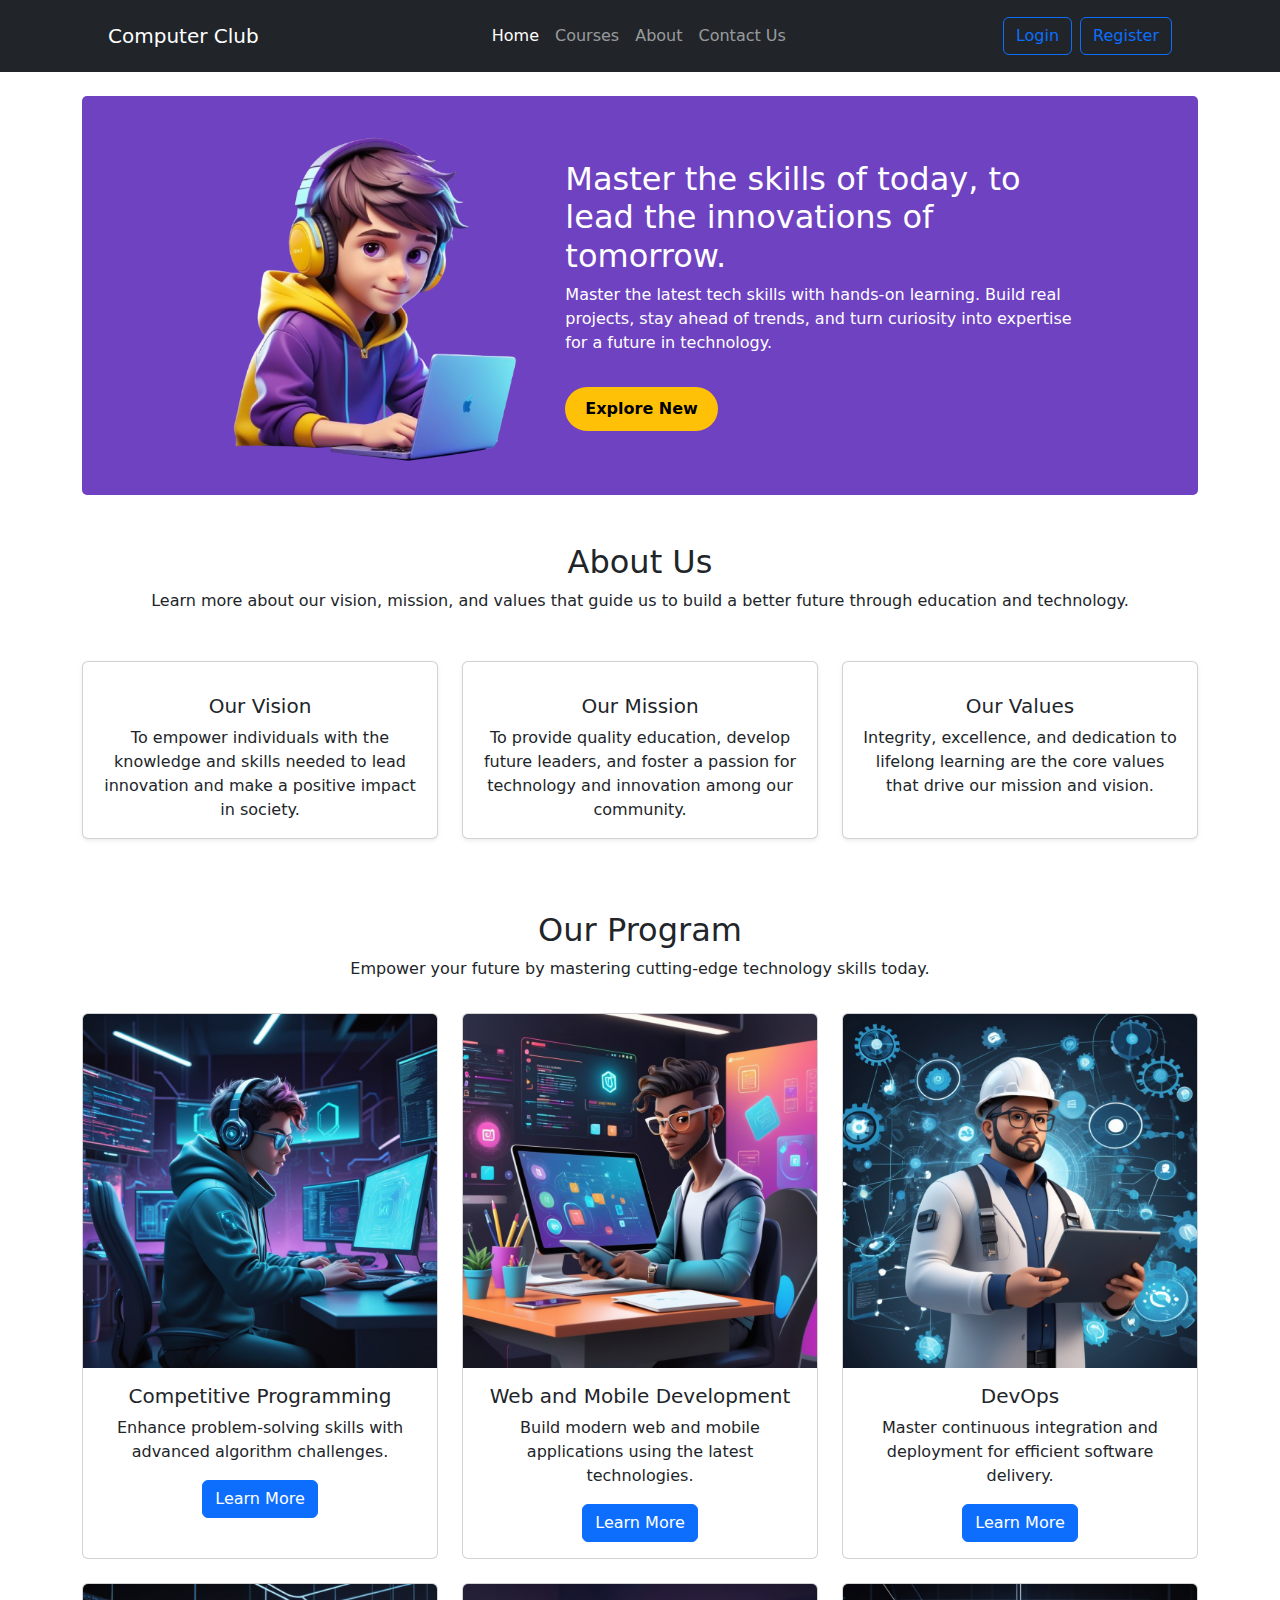
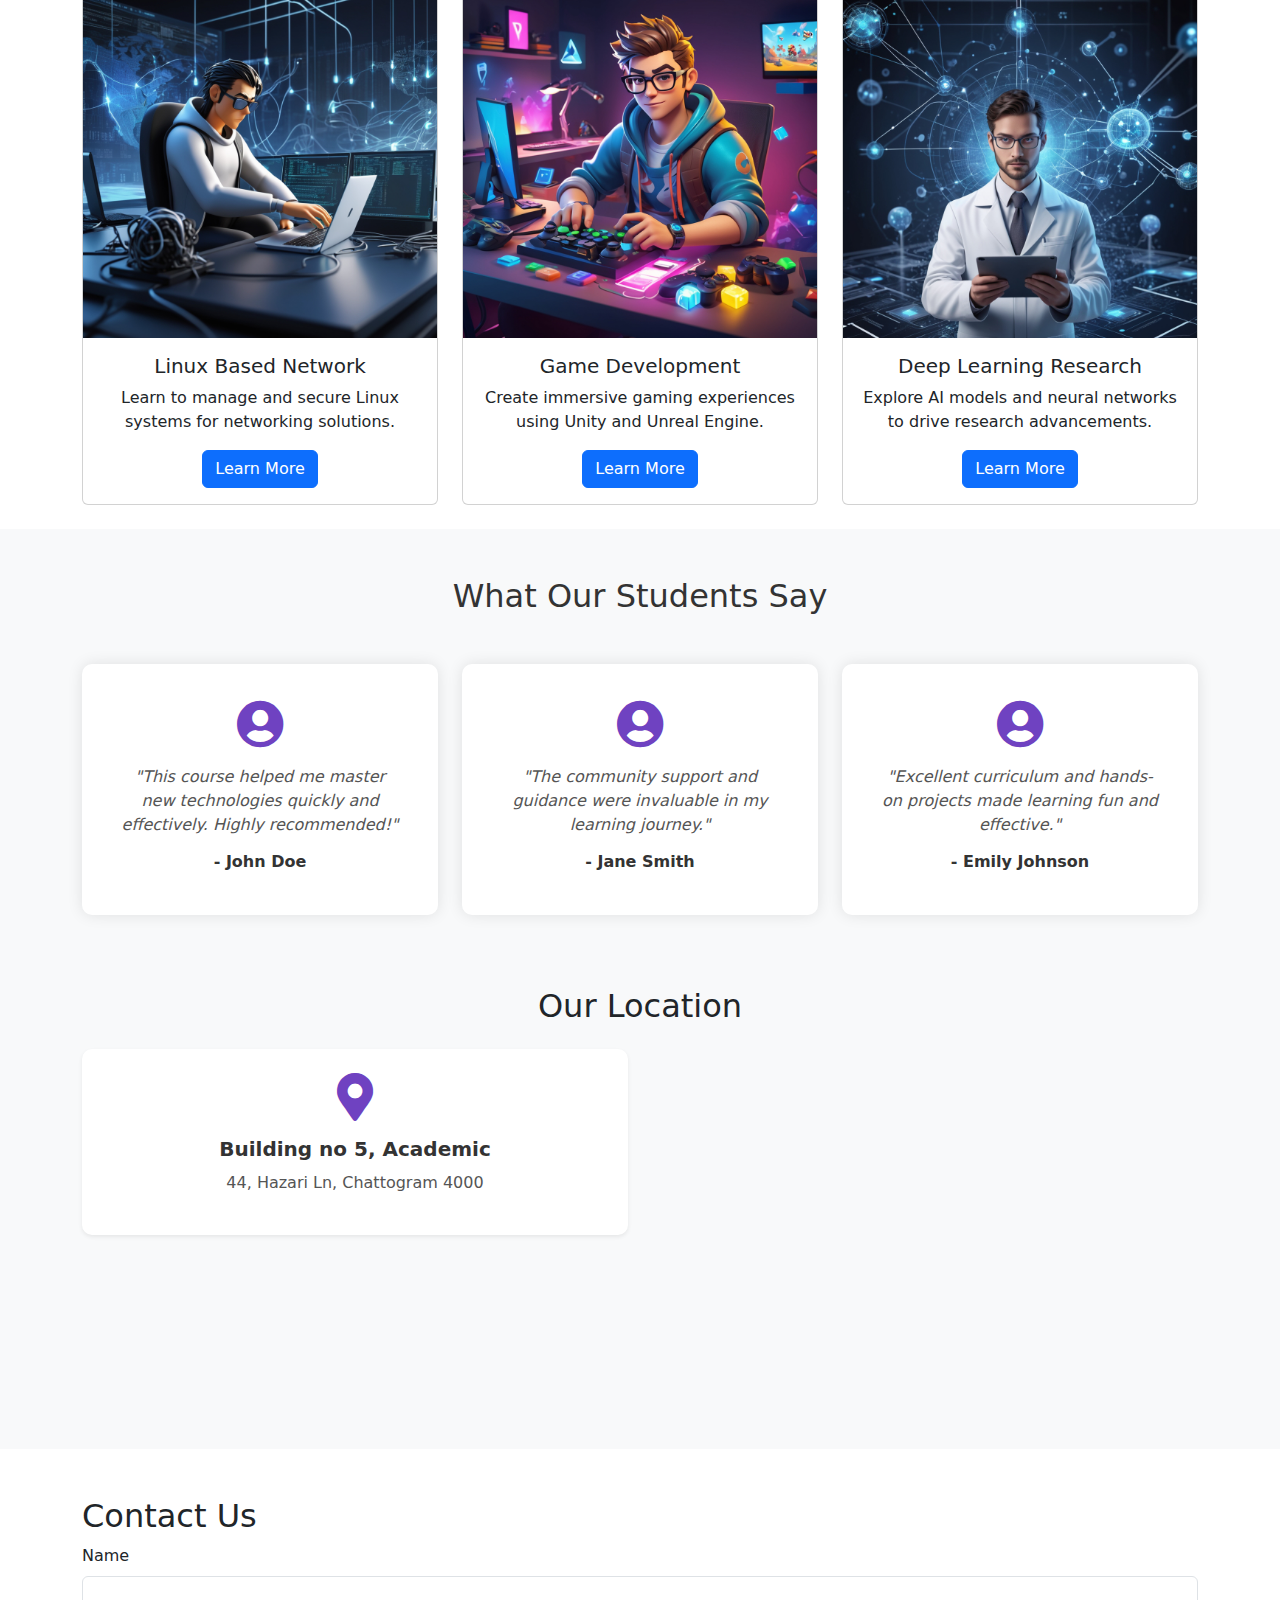
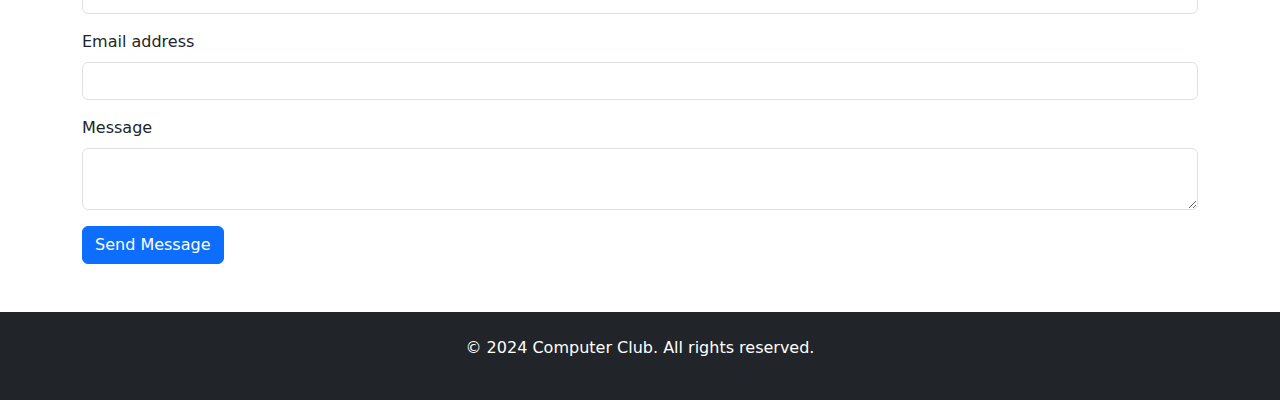
<file: index.html>
<!DOCTYPE html>
<html lang="en">
<head>
    <meta charset="UTF-8">
    <meta name="viewport" content="width=device-width, initial-scale=1.0">
    <title>Computer Club</title>
    <link href="https://cdn.jsdelivr.net/npm/bootstrap@5.3.0-alpha1/dist/css/bootstrap.min.css" rel="stylesheet">
    <link rel="stylesheet" href="style.css">
    <link rel="stylesheet" href="https://cdnjs.cloudflare.com/ajax/libs/font-awesome/5.15.4/css/all.min.css">
</head>
<body>

<!-- Navbar -->
<nav class="navbar navbar-expand-lg navbar-dark bg-dark">
    <div class="container-fluid custom-container py-2">
        <!-- Club Name on the Left -->
        <a class="navbar-brand" href="#">Computer Club</a>
        <!-- Toggler for Mobile View -->
        <button class="navbar-toggler" type="button" data-bs-toggle="collapse" data-bs-target="#navbarNav" aria-controls="navbarNav" aria-expanded="false" aria-label="Toggle navigation">
            <span class="navbar-toggler-icon"></span>
        </button>
        <!-- Centered Links & Right Aligned Buttons -->
        <div class="collapse navbar-collapse justify-content-between" id="navbarNav">
            <!-- Centered Links -->
            <ul class="navbar-nav mx-auto">
                <li class="nav-item"><a class="nav-link active" href="#home">Home</a></li>
                <li class="nav-item"><a class="nav-link" href="#courses">Courses</a></li>
                <li class="nav-item"><a class="nav-link" href="#about">About</a></li>
                <li class="nav-item"><a class="nav-link" href="#contact">Contact Us</a></li>
            </ul>
            <!-- Login & Register on the Right -->
            <div class="d-flex">
                <button type="button" class="btn btn-outline-primary me-2">Login</button>
                <button type="button" class="btn btn-outline-primary">Register</button>
            </div>
        </div>
    </div>
</nav>

<!-- Hero Section -->
<section class="container my-4 justify-content-center">
    <div class="hero-section">
        <!-- Image Content -->
        <div class="col-md-4 text-center">
            <img src="images/boy.png" alt="Kid with a Laptop" class="hero-img">
        </div>
        <!-- Text Content -->
        <div class="hero-text col-md-6">
            <h2>Master the skills of today, to lead the innovations of tomorrow.</h2>
            <p>Master the latest tech skills with hands-on learning. Build real projects, stay ahead of trends, and turn curiosity into expertise for a future in technology.</p>
            <button class="hero-btn mt-3">Explore New</button>
        </div>
    </div>
</section>


<!-- About Us Section -->
<section class="container my-5">
    <div class="text-center mb-5">
        <h2>About Us</h2>
        <p>Learn more about our vision, mission, and values that guide us to build a better future through education and technology.</p>
    </div>

    <div class="row text-center">
        <!-- Our Vision -->
        <div class="col-md-4 mb-4">
            <div class="card h-100 shadow-sm">
                <div class="card-body">
                    <div class="icon mb-3">
                        <i class="bi bi-eye" style="font-size: 3rem; color: #6f42c1;"></i>
                    </div>
                    <h5 class="card-title">Our Vision</h5>
                    <p class="card-text">To empower individuals with the knowledge and skills needed to lead innovation and make a positive impact in society.</p>
                </div>
            </div>
        </div>

        <!-- Our Mission -->
        <div class="col-md-4 mb-4">
            <div class="card h-100 shadow-sm">
                <div class="card-body">
                    <div class="icon mb-3">
                        <i class="bi bi-bullseye" style="font-size: 3rem; color: #ffc107;"></i>
                    </div>
                    <h5 class="card-title">Our Mission</h5>
                    <p class="card-text">To provide quality education, develop future leaders, and foster a passion for technology and innovation among our community.</p>
                </div>
            </div>
        </div>

        <!-- Our Values -->
        <div class="col-md-4 mb-4">
            <div class="card h-100 shadow-sm">
                <div class="card-body">
                    <div class="icon mb-3">
                        <i class="bi bi-heart" style="font-size: 3rem; color: #28a745;"></i>
                    </div>
                    <h5 class="card-title">Our Values</h5>
                    <p class="card-text">Integrity, excellence, and dedication to lifelong learning are the core values that drive our mission and vision.</p>
                </div>
            </div>
        </div>
    </div>
</section>


<!-- Courses Section -->
<div class="container">
    <div class="row text-center">
        <h2>Our Program</h2>
        <p  class="pb-3">Empower your future by mastering cutting-edge technology skills today.</p>
        <!-- Course 1: Competitive Programming -->
        <div class="col-md-6 col-lg-4 mb-4">
            <div class="card h-100">
                <img src="images/cp.jpg" class="card-img-top" alt="Competitive Programming">
                <div class="card-body">
                    <h5 class="card-title">Competitive Programming</h5>
                    <p class="card-text">Enhance problem-solving skills with advanced algorithm challenges.</p>
                    <a href="Competitive Programming/index.html" class="btn btn-primary">Learn More</a>
                </div>
            </div>
        </div>
        <!-- Course 2: Web and Mobile Development -->
        <div class="col-md-6 col-lg-4 mb-4">
            <div class="card h-100">
                <img src="images/web.jpg" class="card-img-top" alt="Web and Mobile Development">
                <div class="card-body">
                    <h5 class="card-title">Web and Mobile Development</h5>
                    <p class="card-text">Build modern web and mobile applications using the latest technologies.</p>
                    <a href="Web and Mobile Development/index.html" class="btn btn-primary">Learn More</a>
                </div>
            </div>
        </div>
        <!-- Course 3: DevOps -->
        <div class="col-md-6 col-lg-4 mb-4">
            <div class="card h-100">
                <img src="images/devup.jpg" class="card-img-top" alt="DevOps">
                <div class="card-body">
                    <h5 class="card-title">DevOps</h5>
                    <p class="card-text">Master continuous integration and deployment for efficient software delivery.</p>
                    <a href="DevOps/index.html" class="btn btn-primary">Learn More</a>
                </div>
            </div>
        </div>
        <!-- Course 4: Linux Based Network -->
        <div class="col-md-6 col-lg-4 mb-4">
            <div class="card h-100">
                <img src="images/network.jpg" class="card-img-top" alt="Linux Based Network">
                <div class="card-body">
                    <h5 class="card-title">Linux Based Network</h5>
                    <p class="card-text">Learn to manage and secure Linux systems for networking solutions.</p>
                    <a href="Linux Based Network/index.html" class="btn btn-primary">Learn More</a>
                </div>
            </div>
        </div>
        <!-- Course 5: Game Development -->
        <div class="col-md-6 col-lg-4 mb-4">
            <div class="card h-100">
                <img src="images/game.jpg" class="card-img-top" alt="Game Development">
                <div class="card-body">
                    <h5 class="card-title">Game Development</h5>
                    <p class="card-text">Create immersive gaming experiences using Unity and Unreal Engine.</p>
                    <a href="Game Development/index.html" class="btn btn-primary">Learn More</a>
                </div>
            </div>
        </div>
        <!-- Course 6: Deep Learning Research -->
        <div class="col-md-6 col-lg-4 mb-4">
            <div class="card h-100">
                <img src="images/deep.jpg" class="card-img-top" alt="Deep Learning Research">
                <div class="card-body">
                    <h5 class="card-title">Deep Learning Research</h5>
                    <p class="card-text">Explore AI models and neural networks to drive research advancements.</p>
                    <a href="Deep Learning/index.html" class="btn btn-primary">Learn More</a>
                </div>
            </div>
        </div>
    </div>
</div>


<!-- Testimonials Section -->
<section class="testimonials-section py-5 bg-light">
    <div class="container">
        <h2 class="text-center mb-5">What Our Students Say</h2>
        <div class="row">
            <!-- Testimonial 1 -->
            <div class="col-md-6 col-lg-4 d-flex align-items-stretch mb-4">
                <div class="card testimonial-card w-100">
                    <div class="card-body text-center">
                        <div class="testimonial-icon mb-3">
                            <i class="fas fa-user-circle fa-3x"></i>
                        </div>
                        <p class="testimonial-quote">"This course helped me master new technologies quickly and effectively. Highly recommended!"</p>
                        <h6 class="testimonial-name">- John Doe</h6>
                    </div>
                </div>
            </div>
            <!-- Testimonial 2 -->
            <div class="col-md-6 col-lg-4 d-flex align-items-stretch mb-4">
                <div class="card testimonial-card w-100">
                    <div class="card-body text-center">
                        <div class="testimonial-icon mb-3">
                            <i class="fas fa-user-circle fa-3x"></i>
                        </div>
                        <p class="testimonial-quote">"The community support and guidance were invaluable in my learning journey."</p>
                        <h6 class="testimonial-name">- Jane Smith</h6>
                    </div>
                </div>
            </div>
            <!-- Testimonial 3 -->
            <div class="col-md-6 col-lg-4 d-flex align-items-stretch mb-4">
                <div class="card testimonial-card w-100">
                    <div class="card-body text-center">
                        <div class="testimonial-icon mb-3">
                            <i class="fas fa-user-circle fa-3x"></i>
                        </div>
                        <p class="testimonial-quote">"Excellent curriculum and hands-on projects made learning fun and effective."</p>
                        <h6 class="testimonial-name">- Emily Johnson</h6>
                    </div>
                </div>
            </div>
        </div>
    </div>
</section>



<!-- Location Section -->
<section class="location-section">
    <div class="container">
        <h2 class="text-center mb-4">Our Location</h2>
        <div class="row justify-content-center">
            <!-- Location Address Information -->
            <div class="col-md-6 mb-4">
                <div class="location-card text-center p-4 shadow-sm">
                    <i class="fas fa-map-marker-alt fa-3x mb-3 location-icon"></i>
                    <h5 class="location-title">Building no 5, Academic</h5>
                    <p class="location-address">44, Hazari Ln, Chattogram 4000</p>
                </div>
            </div>
            <!-- Embedded Google Map -->
            <div class="col-md-6">
                <div style="overflow:hidden;max-width:100%;height:400px;">
                    <iframe style="height:100%;width:100%;border:0;" frameborder="0" 
                        src="https://www.google.com/maps/embed/v1/place?q=Building+no+5,+Academic,+44,+Hazari+Ln,+Chattogram+4000&key=AIzaSyBFw0Qbyq9zTFTd-tUY6dZWTgaQzuU17R8">
                    </iframe>
                </div>
            </div>
        </div>
    </div>
</section>


<!-- Contact Us Section -->
<section id="contact" class="container my-5">
    <h2>Contact Us</h2>
    <form>
        <div class="mb-3">
            <label for="name" class="form-label">Name</label>
            <input type="text" class="form-control" id="name">
        </div>
        <div class="mb-3">
            <label for="email" class="form-label">Email address</label>
            <input type="email" class="form-control" id="email">
        </div>
        <div class="mb-3">
            <label for="message" class="form-label">Message</label>
            <textarea class="form-control" id="message"></textarea>
        </div>
        <button type="submit" class="btn btn-primary">Send Message</button>
    </form>
</section>

<!-- Footer Section -->
<footer class="bg-dark text-white text-center py-4">
    <p>&copy; 2024 Computer Club. All rights reserved.</p>
</footer>

<script src="https://cdn.jsdelivr.net/npm/@popperjs/core@2.11.6/dist/umd/popper.min.js"></script>
<script src="https://cdn.jsdelivr.net/npm/bootstrap@5.3.0-alpha1/dist/js/bootstrap.min.js"></script>
</body>
</html>
</file>
<file: style.css>
/* Custom CSS to handle width on different screen sizes */
@media (min-width: 992px) { /* Large screens (992px and above) */
    .custom-container {
        max-width: 85%;
        margin: 0 auto; /* Center the container */
    }
}

/* Custom CSS for Hero Section */
.hero-section {
    background-color: #6f42c1;
    color: #ffffff;
    border-radius: 5px;
    padding: 20px;
    display: flex;
    flex-wrap: wrap;
    align-items: center;
    justify-content: center;
}
.hero-btn {
    background-color: #ffc107;
    border: none;
    color: #000;
    padding: 10px 20px;
    font-weight: bold;
    border-radius: 25px;
    margin-top: 15px;
}
.hero-img {
    max-width: 100%;
    height: auto;
    margin: 0 auto;
}
.hero-text {
    margin: 0;
    padding: 15px;
}

/* Custom CSS for Testimonials Section */
.testimonials-section {
    background-color: #f8f9fa;
    color: #333;
}

.testimonial-card {
    border: none;
    background-color: #ffffff;
    box-shadow: 0px 0px 15px rgba(0, 0, 0, 0.1);
    border-radius: 10px;
    padding: 20px;
    display: flex;
    flex-direction: column;
    justify-content: center;
    height: 100%;
}

.testimonial-icon {
    color: #6f42c1; /* Icon color */
}

.testimonial-quote {
    font-style: italic;
    font-size: 16px;
    color: #555;
    margin-bottom: 15px;
}

.testimonial-name {
    margin-top: auto; /* Push the name to the bottom */
    font-weight: bold;
    color: #333;
}


/* Custom CSS for Location Section */
.location-section {
    background-color: #f8f9fa; /* Light grey background */
}

.location-card {
    background-color: #ffffff;
    border-radius: 10px;
    box-shadow: 0 0 10px rgba(0, 0, 0, 0.1);
}

.location-icon {
    color: #6f42c1; /* Icon color */
}

.location-title {
    font-size: 20px;
    font-weight: bold;
    color: #333;
    margin-bottom: 10px;
}

.location-address {
    font-size: 16px;
    color: #555;
}
</file>
